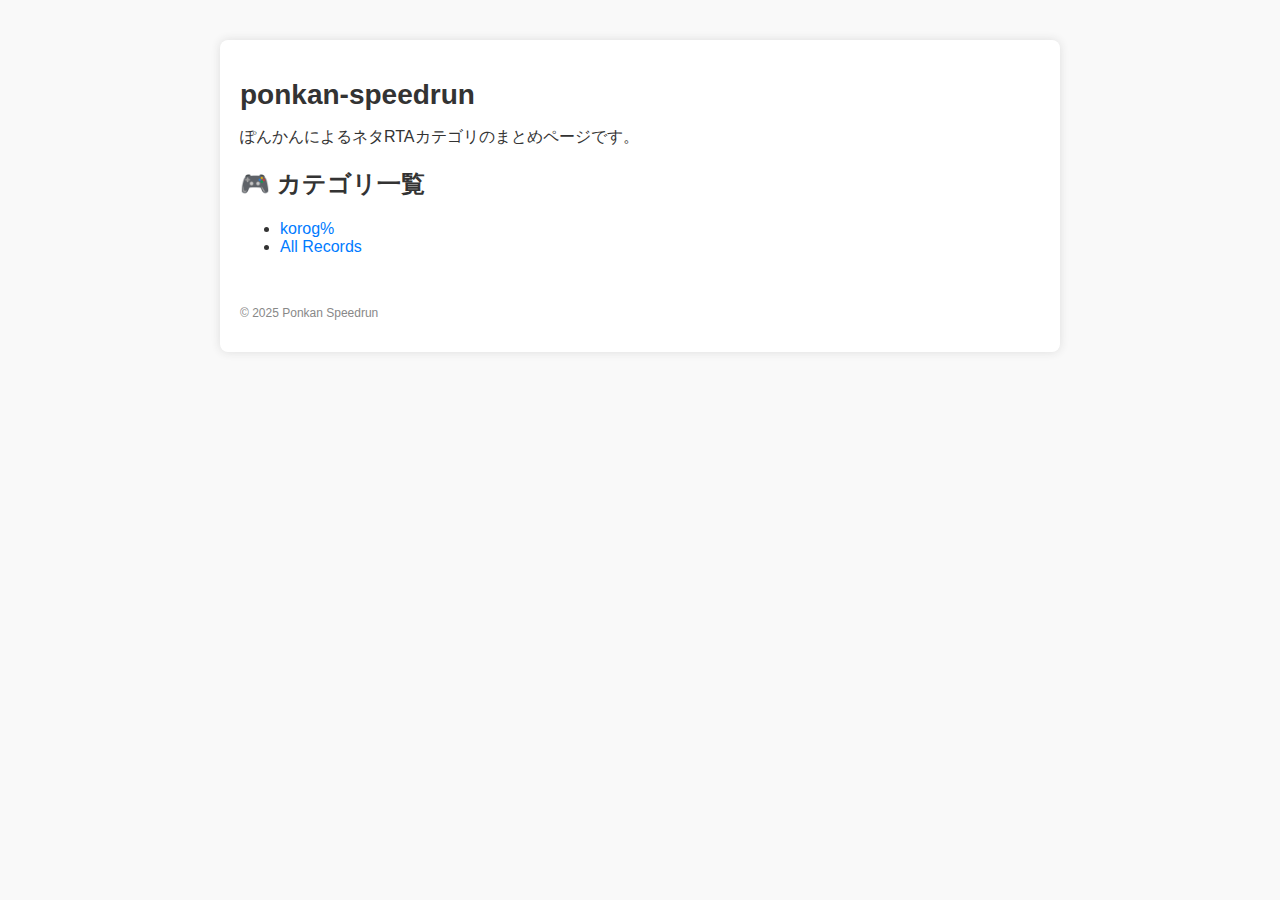
<file: index.html>
<!DOCTYPE html>
<html>
<head>
  <meta charset="UTF-8">
  <title>ponkan-speedrun</title>
  <link rel="stylesheet" href="style.css">
</head>
<body>
  <div class="container">
    <h1>ponkan-speedrun</h1>
    <p>ぽんかんによるネタRTAカテゴリのまとめページです。</p>

    <h2>🎮 カテゴリ一覧</h2>
    <ul>
      <li><a href="korog.html">korog%</a></li>
      <li><a href="records.html">All Records</a></li>
    </ul>

    <footer>
      <p style="margin-top: 50px; font-size: 12px; color: #888;">© 2025 Ponkan Speedrun</p>
    </footer>
  </div>
</body>
</html>
</file>
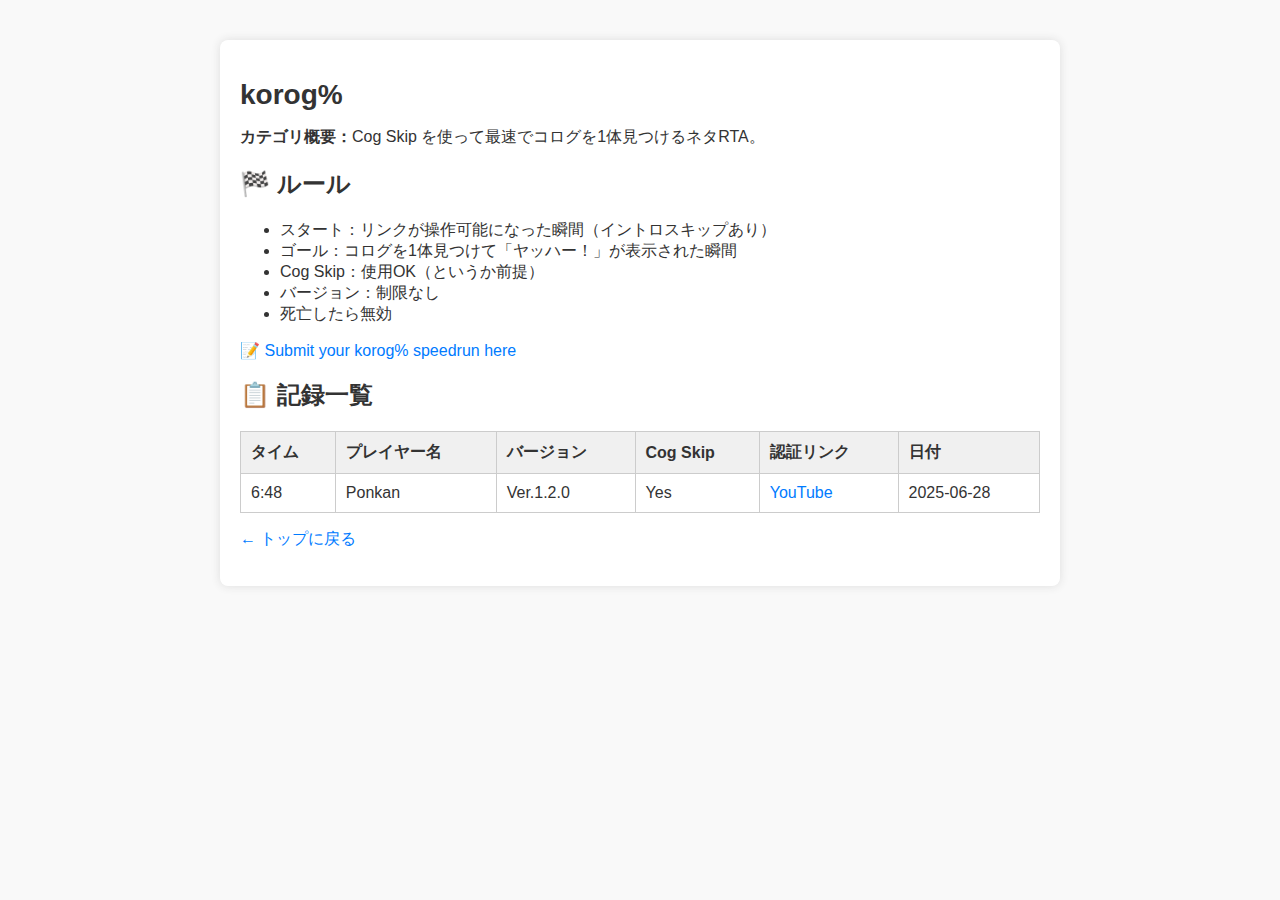
<file: korog.html>
<!DOCTYPE html>
<html>
<head>
  <meta charset="UTF-8">
  <title>korog% - ponkan-speedrun</title>
  <link rel="stylesheet" href="style.css">
</head>
<body>
  <div class="container">
    <h1>korog%</h1>
    <p><strong>カテゴリ概要：</strong>Cog Skip を使って最速でコログを1体見つけるネタRTA。</p>

    <h2>🏁 ルール</h2>
    <ul>
      <li>スタート：リンクが操作可能になった瞬間（イントロスキップあり）</li>
      <li>ゴール：コログを1体見つけて「ヤッハー！」が表示された瞬間</li>
      <li>Cog Skip：使用OK（というか前提）</li>
      <li>バージョン：制限なし</li>
      <li>死亡したら無効</li>
    </ul>

    <p>
      📝 <a href="https://docs.google.com/forms/d/e/1FAIpQLSeRTMCsGHl_hzQ7Dmx8-dmC0Z5q6Z8q51yDPqECZgwH_DmEOw/viewform?usp=dialog" target="_blank">
      Submit your korog% speedrun here
      </a>
    </p>

    <h2>📋 記録一覧</h2>
    <table>
      <thead>
        <tr>
          <th>タイム</th>
          <th>プレイヤー名</th>
          <th>バージョン</th>
          <th>Cog Skip</th>
          <th>認証リンク</th>
          <th>日付</th>
        </tr>
      </thead>
      <tbody>
        <tr>
          <td>6:48</td>
          <td>Ponkan</td>
          <td>Ver.1.2.0</td>
          <td>Yes</td>
          <td><a href="https://youtu.be/example" target="_blank">YouTube</a></td>
          <td>2025-06-28</td>
        </tr>
      </tbody>
    </table>

    <p><a href="index.html">← トップに戻る</a></p>
  </div>
</body>
</html>
</file>
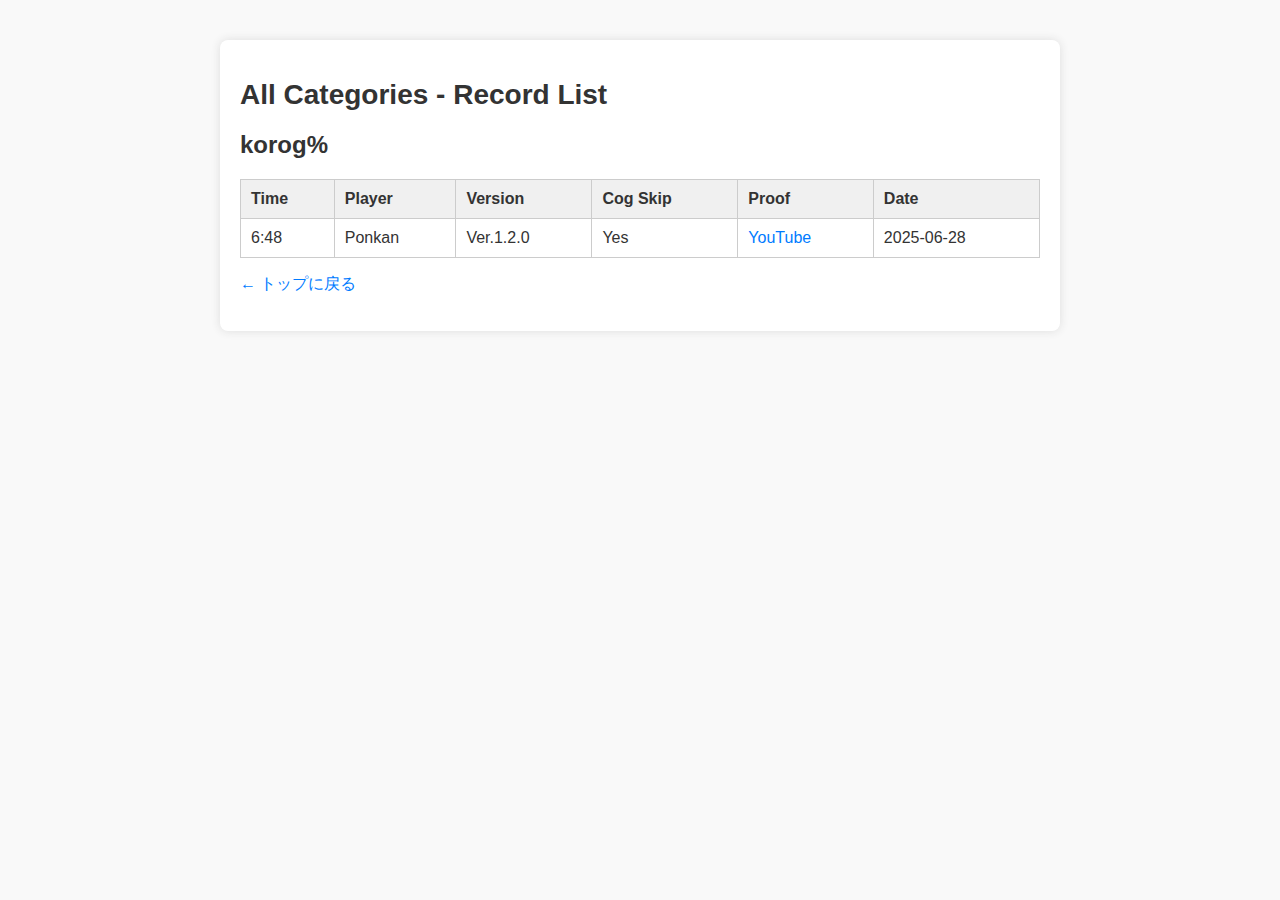
<file: records.html>
<!DOCTYPE html>
<html>
<head>
  <meta charset="UTF-8">
  <title>All Records - ponkan-speedrun</title>
  <link rel="stylesheet" href="style.css">
</head>
<body>
  <div class="container">
    <h1>All Categories - Record List</h1>

    <h2>korog%</h2>
    <table>
      <thead>
        <tr>
          <th>Time</th>
          <th>Player</th>
          <th>Version</th>
          <th>Cog Skip</th>
          <th>Proof</th>
          <th>Date</th>
        </tr>
      </thead>
      <tbody>
        <tr>
          <td>6:48</td>
          <td>Ponkan</td>
          <td>Ver.1.2.0</td>
          <td>Yes</td>
          <td><a href="https://youtu.be/example" target="_blank">YouTube</a></td>
          <td>2025-06-28</td>
        </tr>
      </tbody>
    </table>

    <p><a href="index.html">← トップに戻る</a></p>
  </div>
</body>
</html>
</file>
<file: style.css>
body {
  font-family: "Segoe UI", "Arial", sans-serif;
  background: #f9f9f9;
  color: #333;
  margin: 0;
  padding: 0;
}

.container {
  max-width: 800px;
  margin: 40px auto;
  padding: 20px;
  background: #fff;
  box-shadow: 0 0 10px #ddd;
  border-radius: 8px;
}

h1 {
  font-size: 28px;
  margin-bottom: 10px;
}

a {
  color: #007bff;
  text-decoration: none;
}

a:hover {
  text-decoration: underline;
}

table {
  width: 100%;
  border-collapse: collapse;
  margin-top: 20px;
}

th, td {
  border: 1px solid #ccc;
  padding: 10px;
  text-align: left;
}

th {
  background: #f0f0f0;
}
</file>
